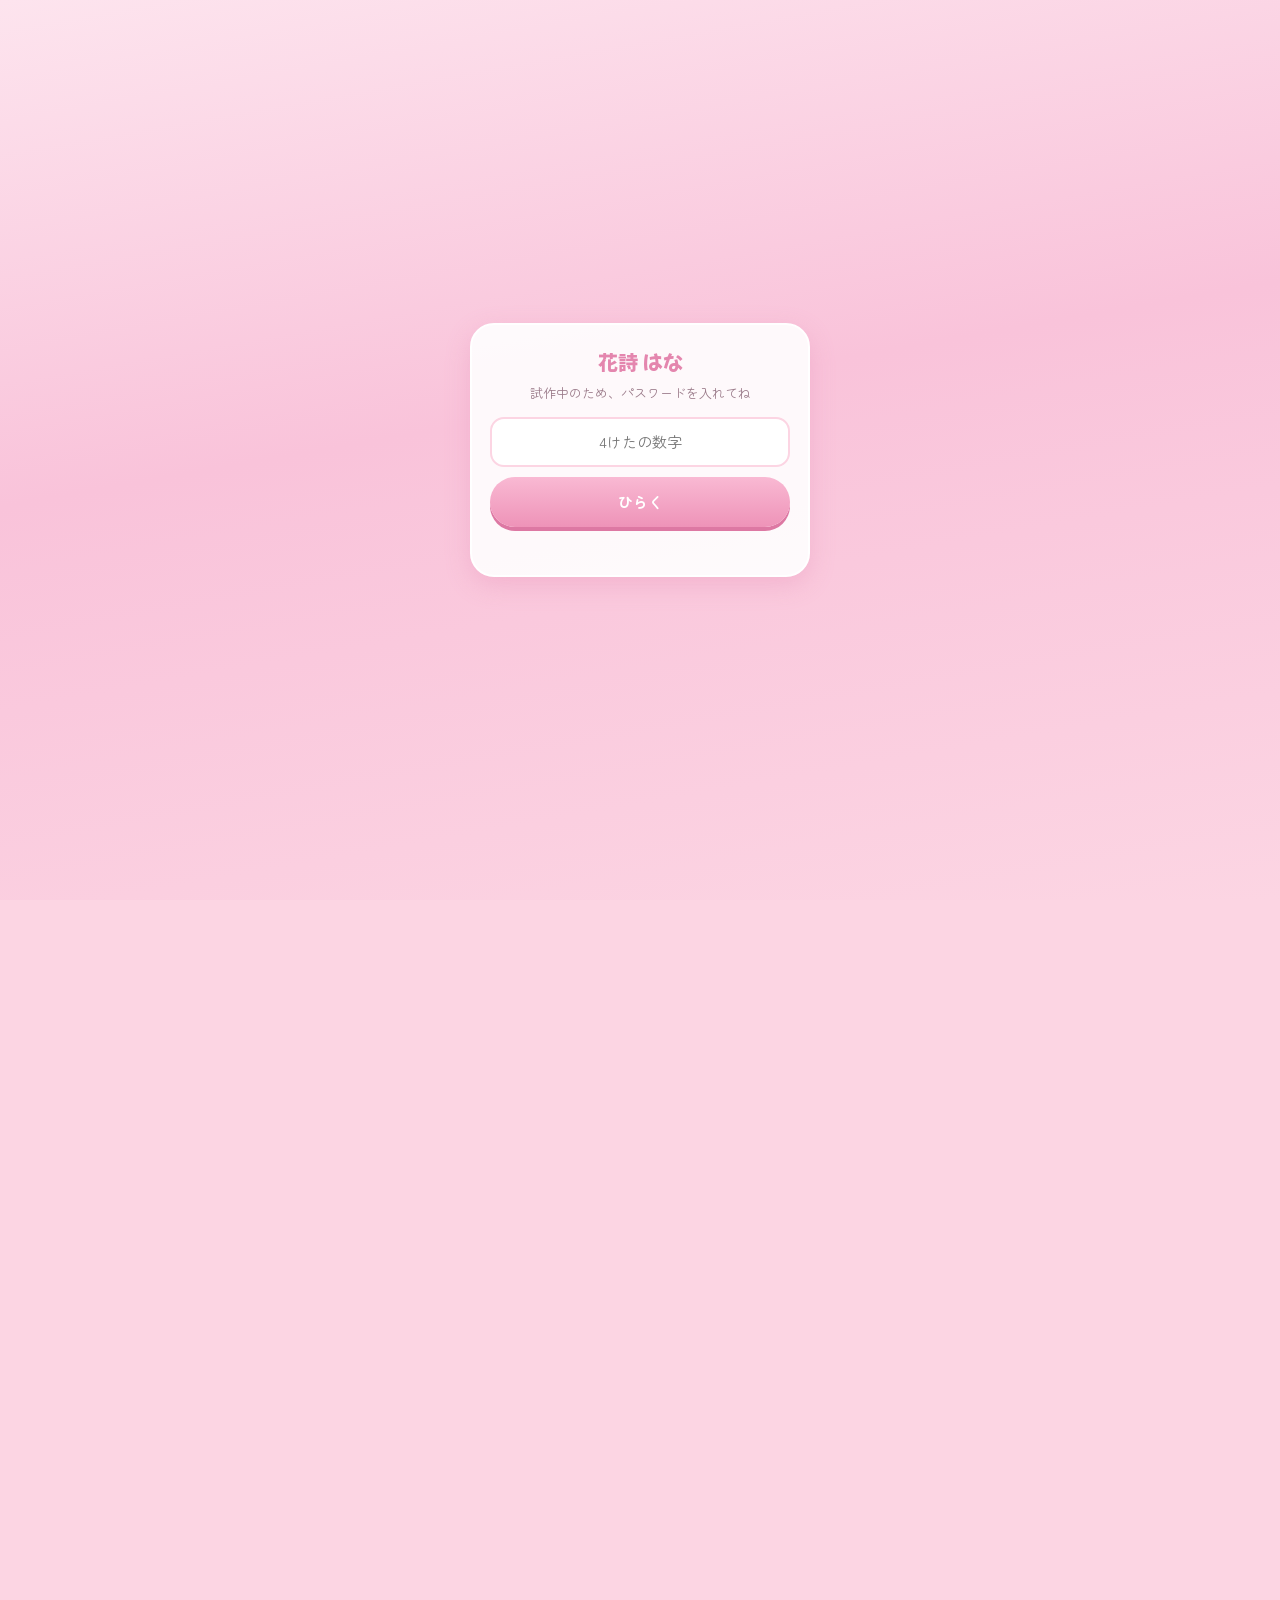
<file: index.html>
<!DOCTYPE html>
<html lang="ja">
<head>
<meta name="robots" content="noindex,nofollow">
<style>html.locked body>:not(#gate){visibility:hidden}</style>
<script>/* 自動更新チェック: version.json と違えば読み込み直す */
window.HANA_V="202611282055";
(function(){try{fetch("version.json?t="+Date.now(),{cache:"no-store"}).then(function(r){return r.json()}).then(function(j){
if(j&&j.v&&j.v!==window.HANA_V){var k="hana_vr";if(sessionStorage.getItem(k)===j.v)return;sessionStorage.setItem(k,j.v);
var u=new URL(location.href);u.searchParams.set("r",j.v);var go=function(){location.replace(u.toString())};try{fetch(location.pathname,{cache:"reload"}).then(go,go)}catch(e){go()}}}).catch(function(){})}catch(e){}})();
</script>
<script>try{if(!sessionStorage.getItem("hana_gate_ok"))document.documentElement.className="locked"}catch(e){}</script>
<meta charset="utf-8">
<meta name="viewport" content="width=device-width,initial-scale=1,viewport-fit=cover">
<title>花詩 はな | 公式サイト</title>
<meta name="description" content="花詩はな(Mirrativ配信者・VTuber)の公式サイト。毎日17:30と22:00に雑談配信しています。">
<meta name="theme-color" content="#f6a8c8">
<link rel="preconnect" href="https://fonts.googleapis.com">
<link rel="preconnect" href="https://fonts.gstatic.com" crossorigin>
<link href="https://fonts.googleapis.com/css2?family=Hachi+Maru+Pop&family=Mochiy+Pop+One&family=Zen+Maru+Gothic:wght@400;500;700&display=swap" rel="stylesheet">
<link rel="icon" href="favicon.png" type="image/png">
<link rel="apple-touch-icon" href="img/apple-touch-icon.png">
<link rel="manifest" href="manifest.webmanifest">
<meta name="apple-mobile-web-app-capable" content="yes">
<meta name="apple-mobile-web-app-status-bar-style" content="black-translucent">
<meta name="apple-mobile-web-app-title" content="花詩はな">
<meta property="og:type" content="website">
<meta property="og:title" content="花詩 はな | 公式サイト">
<meta property="og:description" content="毎日17:30と22:00に雑談配信。おみくじ・スタンプカードもあるよ🌸">
<meta property="og:image" content="img/icon-512.png">
<meta name="twitter:card" content="summary">
<link rel="stylesheet" href="style.css?v=202611282055">
</head>
<body>
<div class="petals" id="petals" aria-hidden="true"></div>


<header class="top">
  <h1 class="logo-wrap"><img src="img/logo.png" alt="花詩 はな" class="logo"></h1>
</header>

<main>
<!-- ================= TOP ================= -->
<section class="page active" id="page-top" aria-label="トップ">
  <div class="hero card">
    <div class="hero-img"><img src="img/hero-bg.webp" alt="花詩はなのイラスト(桜の和装)"><img class="hero-logo" src="img/logo.png" alt="花詩 はな"><p class="serif" id="home-serif">いらっしゃいませ、<br>飼い主さん</p></div>
    <div class="hero-body">
      <p class="fm" aria-hidden="true"><img src="img/ico-sakura.png" alt=""><img src="img/ribbon.png" alt=""><img src="img/ico-sakura.png" alt=""></p>
      <p class="catch" id="home-catch">ゆるっと毎日おしゃべり配信</p>
      <p class="sub" id="home-sub">雑談・歌・ゲームをのんびりお届け。<br>専属飼い主さん、いつでも遊びにきてね。</p>
      <a class="btn big" id="btn-live" href="https://www.mirrativ.com/user/155617998" target="_blank" rel="noopener"><img class="ei" src="img/ico-sakura.png" alt=""> Mirrativで配信を見る</a>
      <a class="btn ghost" href="https://x.com/hana_game0705" target="_blank" rel="noopener">𝕏 はなのXをみる</a>
      <a class="btn ghost" href="https://gi-pt.com/main/wishlist/fan-view/3a1c81b3-83ed-ddc0-2f38-d302c37a3aaa" target="_blank" rel="noopener">☕ ほしいものリスト</a>
    </div>
  </div>

  <div class="card">
    <h2 class="h"><span class="rb"></span>今週の配信予定</h2>
    <p class="note" id="week-range"></p>
    <ul class="week" id="week"></ul>
    <p class="note small">※急なお休み・変更はXでお知らせします</p>
  </div>

  <div class="card">
    <h2 class="h"><span><img class="ei" src="img/ico-sakura.png" alt=""></span>お知らせ</h2>
    <ul class="news" id="news"></ul>
  </div>
</section>

<!-- ================= PROFILE ================= -->
<section class="page" id="page-profile" aria-label="プロフィール">
  <div class="card">
    <h2 class="h"><span class="rb"></span>プロフィール</h2>
    <div class="outfit-stage"><img class="stage-logo" src="img/logo.png" alt="花詩 はな"><img id="outfit-img" class="swap" alt="花詩はなの立ち絵" decoding="async"></div>
    <div class="outfit-tabs" id="outfit-tabs" role="tablist" aria-label="衣装きりかえ"></div>
    <dl class="prof" id="prof"></dl>
  </div>

  <div class="card chibi-card">
    <img src="img/chibi.png" alt="ちびはな" class="chibi">
    <div>
      <h2 class="h"><span><img class="ei" src="img/ico-sakura.png" alt=""></span>ひとこと</h2>
      <p id="hitokoto"></p>
    </div>
  </div>

  <div class="card" id="gallery-card">
    <h2 class="h"><span><img class="ei" src="img/ico-game.png" alt=""></span>配信のひとこま</h2>
    <div class="strip" id="gallery"></div>
  </div>

  <div class="card">
    <h2 class="h"><span><img class="ei" src="img/ico-heart.png" alt=""></span>リンク</h2>
    <ul class="links" id="links"></ul>
  </div>
</section>

<!-- ================= PLAY ================= -->
<section class="page" id="page-play" aria-label="あそぶ・ご連絡">
  <div class="seg" role="tablist" aria-label="あそぶメニュー">
    <button class="seg-btn on" data-seg="omikuji" role="tab"><img class="ei" src="img/ico-heart.png" alt=""> おみくじ</button>
    <button class="seg-btn" data-seg="stamp" role="tab"><img class="ei" src="img/ico-sakura.png" alt=""> スタンプ</button>
    <button class="seg-btn" data-seg="msg" role="tab"><img class="ei" src="img/ico-bubble.png" alt=""> メッセージ</button>
    <button class="seg-btn" data-seg="contact" role="tab"><img class="ei" src="img/ico-mail.png" alt=""> 連絡</button>
  </div>

  <!-- おみくじ -->
  <div class="card seg-body on" id="seg-omikuji">
    <h2 class="h"><span class="rb"></span>はなのおみくじ</h2>
    <p class="note">1日1回ひけます。ひくとスタンプカードにスタンプが押されるよ<img class="ei" src="img/ico-sakura.png" alt=""></p>
    <div class="omikuji">
      <button class="box" id="omikuji-btn" aria-label="おみくじをひく">
        <span class="box-ribbon"><b class="rb"></b></span>
        <span class="box-txt">タップしてひく</span>
      </button>
      <div class="result" id="omikuji-result" hidden>
        <p class="rank" id="o-rank"></p>
        <p class="msg" id="o-msg"></p>
        <p class="item" id="o-item"></p>
        <a class="btn ghost" id="o-share" href="#" target="_blank" rel="noopener">𝕏 結果をポストする</a>
      </div>
    </div>
  </div>

  <!-- スタンプ -->
  <div class="card seg-body" id="seg-stamp">
    <h2 class="h"><span><img class="ei" src="img/ico-sakura.png" alt=""></span>スタンプカード</h2>
    <p class="note">おみくじをひいた日にスタンプが1つ。10個たまるとごほうびメッセージ！</p>
    <div class="stamp-card" id="stamp-card"></div>
    <p class="stamp-count" id="stamp-count"></p>
    <div class="reward" id="stamp-reward" hidden>
      🎉 <span id="reward-text">コンプリートおめでとう！<br>この画面をスクショして、配信中にはなに見せてね</span><img class="ei" src="img/ico-heart.png" alt="">
    
      <a class="btn ghost" id="stamp-share" href="#" target="_blank" rel="noopener">𝕏 コンプリートをポストする</a>
    </div>
  </div>

  <!-- 匿名メッセージ -->
  <div class="card seg-body" id="seg-msg">
    <h2 class="h"><span><img class="ei" src="img/ico-bubble.png" alt=""></span>匿名メッセージ</h2>
    <p class="note">お名前なしで、はなにメッセージを送れます。配信で読ませていただくことがあります。</p>
    <form class="form" id="form-msg">
      <label>メッセージ <small id="msg-len">0/300</small>
        <textarea name="body" rows="5" maxlength="300" required placeholder="感想・質問・応援など、なんでもどうぞ🌸"></textarea>
      </label>
      <label class="check"><input type="checkbox" name="read_ok" checked> 配信やXで紹介されてもOK(名前は出ません)</label>
      <input type="text" name="website" class="hp" tabindex="-1" autocomplete="off" aria-hidden="true">
      <button class="btn big" type="submit"><img class="ei" src="img/ico-bubble.png" alt=""> そうしんする</button>
      <p class="form-status" id="msg-status" role="status"></p>
    </form>
  </div>

  <!-- お問い合わせ -->
  <div class="card seg-body" id="seg-contact">
    <h2 class="h"><span><img class="ei" src="img/ico-mail.png" alt=""></span>お問い合わせ</h2>
    <p class="note">お仕事・コラボなどのご連絡はこちらから。返信が必要な場合は連絡先をご記入ください。</p>
    <form class="form" id="form-contact">
      <label>お名前
        <input type="text" name="name" required maxlength="50" placeholder="お名前 / ニックネーム">
      </label>
      <label>返信先 <small>(XのID・メールなど)</small>
        <input type="text" name="reply_to" required maxlength="100" placeholder="@xxxx / xxx@example.com">
      </label>
      <label>ご用件
        <select name="kind">
          <option>コラボ・企画のご相談</option>
          <option>お仕事のご依頼</option>
          <option>その他</option>
        </select>
      </label>
      <label>内容 <small id="ct-len">0/1000</small>
        <textarea name="body" rows="6" maxlength="1000" required></textarea>
      </label>
      <input type="text" name="website" class="hp" tabindex="-1" autocomplete="off" aria-hidden="true">
      <button class="btn big" type="submit"><img class="ei" src="img/ico-mail.png" alt=""> そうしんする</button>
      <p class="form-status" id="ct-status" role="status"></p>
    </form>
  </div>
</section>
</main>

<footer class="foot">
  <p>© 2026 花詩 はな</p>
  <details class="credit">
    <summary>クレジット</summary>
    <dl>
      <dt>素材</dt><dd><a href="https://tsukatte.com/" target="_blank" rel="noopener">ツカッテ</a>（リボン・花びら・ハート・月・スタンプの花と桜の木）<br><a href="https://illustimage.com/" target="_blank" rel="noopener">イラストイメージ</a>（桜・ふきだし）<br><a href="https://free-icons.net/" target="_blank" rel="noopener">フリーアイコンズ</a>（ホーム・封筒・ゲーム機）</dd>
      <dt>文字</dt><dd><a href="https://fonts.google.com/" target="_blank" rel="noopener">Google Fonts</a></dd>
      <dt>運営</dt><dd>花詩 はな</dd>
      <dt>制作</dt><dd>イロハミント（湊音ヒロ）</dd>
    </dl>
  </details>
  <button type="button" id="refresh-btn" class="refresh-btn">最新版に更新</button>
</footer>


<nav class="tabbar" aria-label="メインメニュー">
  <button class="tab on" data-page="top"><i><b class="ti" style="background-image:url(img/ico-home.png)"></b></i><span>ホーム</span></button>
  <button class="tab" data-page="profile"><i><b class="rb"></b></i><span>プロフィール</span></button>
  <button class="tab" data-page="play"><i><b class="ti" style="background-image:url(img/ico-sakura.png)"></b></i><span>あそぶ</span></button>
</nav>

<script src="config.js?v=202611282055"></script>
<script src="gate.js?v=202611282055"></script>
<script src="intro.js?v=202611282055"></script>
<script src="api.js?v=202611282055"></script>
<script src="app.js?v=202611282055"></script>
</body>
</html>
</file>
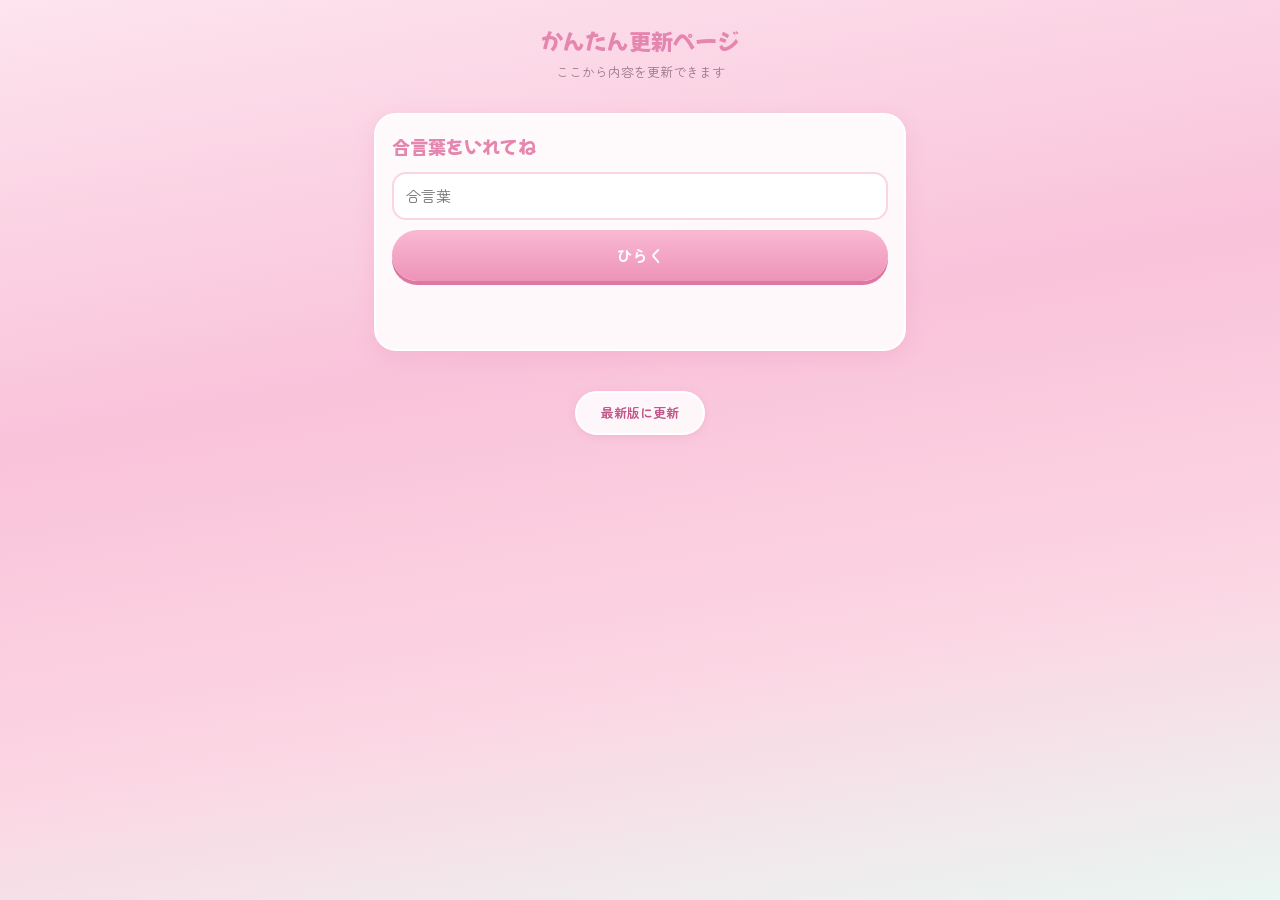
<file: admin/index.html>
<!DOCTYPE html>
<html lang="ja">
<head>
<meta charset="utf-8">
<meta name="viewport" content="width=device-width,initial-scale=1,viewport-fit=cover">
<script>/* 自動更新チェック */
window.HANA_V="202611282055";
(function(){try{fetch("../version.json?t="+Date.now(),{cache:"no-store"}).then(function(r){return r.json()}).then(function(j){
if(j&&j.v&&j.v!==window.HANA_V){var k="hana_vr";if(sessionStorage.getItem(k)===j.v)return;sessionStorage.setItem(k,j.v);
var u=new URL(location.href);u.searchParams.set("r",j.v);var go=function(){location.replace(u.toString())};try{fetch(location.pathname,{cache:"reload"}).then(go,go)}catch(e){go()}}}).catch(function(){})}catch(e){}})();
</script>
<meta name="robots" content="noindex,nofollow">
<title>はな更新ページ</title>
<meta name="theme-color" content="#f6a8c8">
<meta name="apple-mobile-web-app-capable" content="yes">
<meta name="apple-mobile-web-app-title" content="はな管理">
<link rel="icon" href="../favicon.png" type="image/png">
<link rel="apple-touch-icon" href="../img/admin-apple-touch-icon.png">
<link href="https://fonts.googleapis.com/css2?family=Mochiy+Pop+One&family=Zen+Maru+Gothic:wght@400;500;700&display=swap" rel="stylesheet">
<link rel="stylesheet" href="admin.css?v=202611282055">
</head>
<body>
<header class="bar">
  <h1>かんたん更新ページ</h1>
  <p>ここから内容を更新できます</p>
</header>

<main id="app">
  <!-- ログイン -->
  <section id="login" class="card">
    <h2>合言葉をいれてね</h2>
    <form id="login-form">
      <input type="password" id="pass" autocomplete="current-password" placeholder="合言葉" required>
      <button class="btn big" type="submit">ひらく</button>
      <p class="status" id="login-status" role="status"></p>
    </form>
    <p class="note demo" id="demo-note" hidden>(試作モード)合言葉は「<b id="demo-pass"></b>」です。保存は、この端末のブラウザ内だけです。</p>
  </section>

  <!-- メニュー(大きなタイル) -->
  <section id="menu" hidden>
    <div class="tiles">
      <button class="tile" data-panel="schedule"><i>🕒</i><b>配信予定</b><small>今週の時間・お休み</small></button>
      <button class="tile" data-panel="news"><i>🌸</i><b>お知らせ</b><small>ホームに出る文章</small></button>
      <button class="tile" data-panel="home"><i>🏠</i><b>ホームの言葉</b><small>見出し・説明</small></button>
      <button class="tile" data-panel="profile"><i>🩷</i><b>プロフィール</b><small>文章・タグ</small></button>
      <button class="tile" data-panel="outfits"><i>👗</i><b>立ち絵・衣装</b><small>写真の追加・削除</small></button>
      <button class="tile" data-panel="gallery"><i>🎮</i><b>ひとこま写真</b><small>配信の画面など</small></button>
      <button class="tile" data-panel="omikuji"><i>🎴</i><b>おみくじ</b><small>結果の文章</small></button>
      <button class="tile" data-panel="reward"><i>🎁</i><b>スタンプのごほうび</b><small>コンプリート時の言葉</small></button>
      <button class="tile" data-panel="inbox"><i>💬</i><b>メッセージ</b><small>届いた内容を見る</small></button>
    </div>
    <p class="foot"><button class="link" id="logout">ログアウト</button></p>
  </section>

  <!-- 各パネル -->
  <section id="panel" hidden>
    <button class="back" id="back">← もどる</button>
    <div id="panel-body"></div>
  </section>
</main>

<div class="toast" id="toast" role="status" aria-live="polite"></div>
<div class="foot-refresh"><button type="button" id="refresh-btn" class="refresh-btn">最新版に更新</button></div>
<script src="../config.js?v=202611282055"></script>
<script src="../api.js?v=202611282055"></script>
<script>(function(){var b=document.getElementById("refresh-btn");if(!b)return;b.addEventListener("click",function(){b.textContent="更新中…";b.disabled=true;var go=function(){var u=new URL(location.href);u.searchParams.set("r",Date.now());var f=function(){location.replace(u.toString())};try{fetch(location.pathname,{cache:"reload"}).then(f,f)}catch(e){f()}};try{if(window.caches&&caches.keys){caches.keys().then(function(k){return Promise.all(k.map(function(n){return caches.delete(n)}))}).then(go,go);return}}catch(e){}go()})})();</script>
<script src="admin.js?v=202611282055"></script>
</body>
</html>
</file>
<file: style.css>
:root{
  --pink:#f6a8c8;      /* 1番目の色 */
  --sakura:#fcd5e3;    /* 2番目の色 */
  --pink-deep:#e486ae;
  --mint:#b9e6da;      /* ロゴのミント(アクセント) */
  --mint-deep:#7cc8b3;
  --ink:#6b4a5a;
  --ink-soft:#9a7a89;
  --card:rgba(255,255,255,.5);
  --radius:22px;
  --shadow:0 6px 20px rgba(228,134,174,.22);
  --tabbar-h:68px;
}
*{box-sizing:border-box;-webkit-tap-highlight-color:transparent}
html{scroll-behavior:smooth}
body{
  margin:0;color:var(--ink);
  font-family:'Zen Maru Gothic','Hiragino Maru Gothic ProN','Yu Gothic',sans-serif;
  line-height:1.75;font-size:15px;
  background:transparent;
  min-height:100vh;
  padding-bottom:calc(var(--tabbar-h) + 24px + env(safe-area-inset-bottom));
}
img{max-width:100%;display:block}
a{color:inherit}
button{font:inherit;color:inherit;cursor:pointer}

/* ---- 桜の花びら ---- */
@media (prefers-reduced-motion:reduce){.petal{display:none}}

/* ---- ヘッダー ---- */
.top{position:relative;z-index:1;text-align:center;padding:18px 16px 4px}
.logo-wrap{margin:0}
.logo{width:min(78vw,340px);margin:0 auto;filter:drop-shadow(0 4px 8px rgba(228,134,174,.3))}

main{position:relative;z-index:1;max-width:560px;margin:0 auto;padding:10px 14px}
.page{display:none;animation:pop .35s ease}
.page.active{display:block}
@keyframes pop{from{opacity:0;transform:translateY(10px)}to{opacity:1;transform:none}}

/* ---- カード ---- */
.card{background:var(--card);backdrop-filter:blur(1.5px);-webkit-backdrop-filter:blur(1.5px);
  border:2px solid #fff;border-radius:var(--radius);box-shadow:var(--shadow);
  padding:18px 16px;margin:14px 0}
.h{font-family:'Mochiy Pop One','Zen Maru Gothic',sans-serif;font-weight:400;
  font-size:18px;margin:0 0 10px;display:flex;align-items:center;gap:8px;color:var(--pink-deep)}
.h span{font-size:20px}
.note{margin:0 0 10px;color:var(--ink-soft);font-size:13px}
.note.small{font-size:12px;margin:10px 0 0}

/* ---- ボタン ---- */
.btn{display:block;text-align:center;text-decoration:none;border:0;border-radius:999px;
  padding:12px 18px;font-weight:700;background:rgba(255,255,255,.7);color:var(--pink-deep);
  box-shadow:0 3px 0 var(--sakura);margin:10px 0 0;transition:transform .1s}
.btn:active{transform:translateY(2px);box-shadow:none}
.btn.big{background:linear-gradient(180deg,#f9b9d3,#ee93b8);color:#fff;font-size:16px;
  padding:14px 18px;box-shadow:0 4px 0 #dd78a3;text-shadow:0 1px 0 rgba(0,0,0,.08)}
.btn.big:active{box-shadow:0 1px 0 #dd78a3;transform:translateY(3px)}
.btn.ghost{background:rgba(255,255,255,.7);border:2px solid var(--mint);color:#5aa896;box-shadow:none}

/* ---- ヒーロー ---- */
.hero{padding:0;overflow:hidden}
.hero-img{position:relative}
.hero-img>img:first-child{width:100%;aspect-ratio:3/3.3;object-fit:cover;object-position:50% 4%}
.hero-body{padding:16px 16px 18px;text-align:center}
.catch{font-family:'Mochiy Pop One',sans-serif;font-size:19px;margin:0 0 4px;color:var(--pink-deep)}
.sub{margin:0 0 6px;color:var(--ink-soft);font-size:14px}

/* ---- 配信予定 ---- */
.week{list-style:none;margin:0;padding:0;display:grid;gap:8px}
.week li{display:flex;gap:10px;align-items:flex-start;padding:10px 12px;border-radius:16px;
  background:rgba(255,255,255,.55);border:2px solid var(--sakura)}
.week li.today{border-color:var(--pink);background:linear-gradient(90deg,#fff 0,#fff0f6 100%)}
.week .d{flex:0 0 46px;text-align:center;font-weight:700;line-height:1.2}
.week .d b{display:block;font-size:17px;color:var(--pink-deep)}
.week .d small{color:var(--ink-soft);font-size:11px}
.week li.today .d::after{content:"きょう";display:block;font-size:10px;color:#fff;background:var(--pink-deep);border-radius:999px;margin-top:3px}
.week .slots{flex:1;display:grid;gap:4px}
.week .slot{display:flex;gap:8px;align-items:baseline;flex-wrap:wrap}
.week .t{font-weight:700;color:var(--ink);background:var(--mint);border-radius:999px;padding:0 9px;font-size:13px}
.week .n{font-size:13px}
.week .off{color:var(--ink-soft);font-size:13px;display:flex;align-items:center;gap:6px}
.week .off .moon{width:22px;height:23px;vertical-align:middle}

/* ---- お知らせ ---- */
.news{list-style:none;margin:0;padding:0}
.news li{padding:8px 0;border-bottom:2px dotted var(--sakura);font-size:14px}
.news li:last-child{border-bottom:0}
.news time{display:block;color:var(--pink-deep);font-size:12px;font-weight:700}

/* ---- プロフィール ---- */
.outfit-stage{background:radial-gradient(ellipse at 50% 60%,#fff 0,var(--sakura) 80%);
  border-radius:18px;padding:12px 0 0;text-align:center;height:min(112vw,520px);overflow:hidden;position:relative;touch-action:pan-y}
.outfit-stage img{height:100%;width:auto;margin:0 auto;object-fit:contain;transition:opacity .25s}
.outfit-stage img.swap{opacity:0}
.outfit-tabs{display:flex;gap:8px;justify-content:center;flex-wrap:wrap;margin:12px 0 4px}
.chip{border:2px solid var(--sakura);background:rgba(255,255,255,.6);border-radius:999px;padding:6px 14px;font-size:13px;font-weight:700}
.chip.on{background:var(--pink);border-color:var(--pink);color:#fff}
.prof{margin:12px 0 0}
.prof>div{display:flex;gap:10px;padding:8px 0;border-bottom:2px dotted var(--sakura)}
.prof>div:last-child{border-bottom:0}
.prof dt{flex:0 0 92px;color:var(--pink-deep);font-weight:700;font-size:13px}
.prof dd{margin:0;flex:1}
.prof small{color:var(--ink-soft)}
.tags{display:flex;gap:6px;flex-wrap:wrap}
.tags span{background:var(--mint);border-radius:999px;padding:0 10px;font-size:13px}
.chibi-card{display:flex;gap:12px;align-items:center}
.chibi-card .h{margin-bottom:4px}
.chibi-card p{margin:0;font-size:14px}
.chibi{width:112px;flex:0 0 112px;filter:drop-shadow(0 3px 6px rgba(228,134,174,.35))}
.strip{display:flex;gap:8px;overflow-x:auto;scroll-snap-type:x mandatory;padding-bottom:6px}
.strip img{flex:0 0 78%;border-radius:14px;scroll-snap-align:start;border:2px solid #fff}
.links{list-style:none;margin:0;padding:0;display:grid;gap:8px}
.links a{display:flex;justify-content:space-between;align-items:center;gap:8px;text-decoration:none;
  background:rgba(255,255,255,.55);border:2px solid var(--sakura);border-radius:16px;padding:12px 14px}
.links small{color:var(--ink-soft)}

/* ---- あそぶ ---- */
.seg{display:grid;grid-template-columns:repeat(4,1fr);gap:6px;margin:14px 0 0}
.seg-btn{border:2px solid #fff;background:rgba(255,255,255,.6);border-radius:14px;padding:8px 2px;
  font-size:11.5px;font-weight:700;line-height:1.3}
.seg-btn.on{background:var(--pink);color:#fff;border-color:var(--pink)}
.seg-body{display:none}.seg-body.on{display:block;animation:pop .3s}

.omikuji{text-align:center}
.box{width:190px;height:190px;border-radius:50%;border:6px solid #fff;margin:6px auto 0;display:grid;place-items:center;
  background:radial-gradient(circle at 35% 30%,#fff 0,var(--sakura) 40%,var(--pink) 100%);
  box-shadow:var(--shadow);animation:float 3s ease-in-out infinite}
.box:disabled{animation:none;filter:saturate(.7);cursor:default}
.box-ribbon{line-height:1;display:block}
.box-txt{font-weight:700;color:#fff;text-shadow:0 1px 3px rgba(228,134,174,.8);display:block;margin-top:-18px}
.box.shake{animation:shake .6s}
@keyframes float{50%{transform:translateY(-8px)}}
@keyframes shake{20%{transform:rotate(-10deg)}40%{transform:rotate(10deg)}60%{transform:rotate(-6deg)}80%{transform:rotate(6deg)}}
.result{margin-top:16px;background:rgba(255,255,255,.6);border:2px solid var(--pink);border-radius:18px;padding:16px;animation:pop .4s}
.rank{font-family:'Mochiy Pop One',sans-serif;font-size:34px;margin:0;color:var(--pink-deep)}
.result .msg{margin:6px 0}
.result .item{margin:0 0 4px;background:var(--mint);display:inline-block;border-radius:999px;padding:0 12px;font-size:13px}

.stamp-card{display:grid;grid-template-columns:repeat(5,minmax(0,1fr));gap:8px;padding:12px;border-radius:18px;
  background:rgba(255,255,255,.55);border:2px dashed var(--pink)}
.stamp{aspect-ratio:1;border-radius:50%;display:grid;place-items:center;font-size:22px;
  background:var(--sakura);color:#fff;font-weight:700;border:2px solid #fff;box-shadow:inset 0 0 0 2px var(--sakura)}
.stamp.on{background:radial-gradient(circle,#fff 0,#fcd5e3 60%,var(--pink) 100%);animation:stampin .5s}
/* スタンプ画像 */
.stamp img{width:82%;height:82%;object-fit:contain;display:block}
.stamp.goal{box-shadow:inset 0 0 0 2px var(--pink)}
.stamp.goal .gq{font-size:26px;color:var(--pink)}
.stamp.goal.on img{width:96%;height:96%}
@keyframes stampin{0%{transform:scale(2.2) rotate(-20deg);opacity:0}100%{transform:none;opacity:1}}
.stamp-count{text-align:center;font-weight:700;margin:10px 0 0;color:var(--pink-deep)}
.reward{margin-top:12px;text-align:center;background:var(--mint);border-radius:16px;padding:12px;font-weight:700}

/* ---- フォーム ---- */
.form{display:grid;gap:12px}
.form label{display:grid;gap:4px;font-weight:700;font-size:13px}
.form label small{font-weight:400;color:var(--ink-soft);margin-left:6px}
.form input[type=text],.form select,.form textarea{
  width:100%;border:2px solid var(--sakura);border-radius:14px;padding:10px 12px;background:rgba(255,255,255,.7);
  font:inherit;color:var(--ink);font-weight:400}
.form input:focus,.form select:focus,.form textarea:focus{outline:0;border-color:var(--pink)}
.form .check{display:flex;gap:8px;align-items:center;font-weight:400}
.form .hp{position:absolute;left:-9999px;width:1px;height:1px;opacity:0}
.form-status{margin:0;text-align:center;font-weight:700;min-height:1.5em}
.form-status.ok{color:#4aa38c}.form-status.ng{color:#c26a8a}

/* ---- フッター / タブバー ---- */
.foot{position:relative;z-index:1;text-align:center;color:var(--ink-soft);font-size:12px;padding:10px 0 4px}
.foot p{margin:0}
.tabbar{position:fixed;left:0;right:0;bottom:0;z-index:10;display:flex;justify-content:center;gap:4px;
  padding:8px 12px calc(8px + env(safe-area-inset-bottom));
  background:rgba(255,255,255,.7);backdrop-filter:blur(10px);-webkit-backdrop-filter:blur(10px);
  border-top:2px solid #fff;box-shadow:0 -4px 16px rgba(228,134,174,.2)}
.tab{flex:1;max-width:170px;border:0;background:transparent;border-radius:16px;padding:6px 0;
  display:grid;justify-items:center;gap:0;color:var(--ink-soft);font-size:11px;font-weight:700}
.tab i{font-style:normal;font-size:22px;line-height:1.2;filter:grayscale(.6);transition:transform .2s}
.tab.on{color:var(--pink-deep);background:var(--sakura)}
.tab.on i{filter:none;transform:translateY(-2px) scale(1.12)}
@media (min-width:700px){main{padding-top:20px}.seg-btn{font-size:13px}}

/* ピンクのリボン(絵文字🎀は赤いので使わない) */
.rb{display:inline-block;width:1.7em;height:1.25em;background:url(img/ribbon.png) center/contain no-repeat;vertical-align:-.3em}
.h .rb{width:34px;height:25px}
.tab i .rb{width:34px;height:25px}
.tab i .ti{display:inline-block;width:28px;height:27px;background:center/contain no-repeat;vertical-align:-.3em}
.box-ribbon .rb{width:96px;height:71px}

/* ---- 桜の花びら(1枚ずつ舞う) ---- */
.petals{position:fixed;inset:0;pointer-events:none;overflow:hidden;z-index:0}
.petal{position:absolute;top:-40px;left:0;will-change:transform;animation:petal-fall linear infinite}
.petal i{display:block;width:100%;height:100%;background-size:contain;background-repeat:no-repeat;background-position:center;
  filter:saturate(.55) brightness(1.05) drop-shadow(0 0 2px rgba(228,134,174,.5));will-change:transform;animation:petal-sway ease-in-out infinite alternate}
@keyframes petal-fall{from{transform:translate3d(var(--x0),-40px,0)}to{transform:translate3d(var(--x1),calc(100vh + 60px),0)}}
@keyframes petal-sway{
  0%{transform:translateX(calc(var(--sw)*-1)) rotate(var(--r0)) rotateY(0deg)}
  50%{transform:translateX(0) rotate(calc(var(--r0) + 70deg)) rotateY(160deg)}
  100%{transform:translateX(var(--sw)) rotate(calc(var(--r0) + 150deg)) rotateY(320deg)}}

.ei{display:inline-block;width:1.2em;height:1.2em;vertical-align:-.25em;object-fit:contain}
.h span .ei{width:1.4em;height:1.4em;vertical-align:-.35em}
.ei[src$="ico-bubble.png"]{width:1.85em}
.ei[src$="ico-game.png"]{width:2.3em}
.ei[src$="ico-mail.png"]{width:1.35em}
.h span .ei[src$="ico-bubble.png"]{width:2.1em;height:1.4em}
.h span .ei[src$="ico-game.png"]{width:2.6em;height:1.4em}
.h span .ei[src$="ico-mail.png"]{width:1.6em;height:1.4em}
.seg-btn{white-space:nowrap}
.seg-btn .ei{height:1.1em}
.seg-btn .ei[src$="ico-bubble.png"]{width:1.4em}
.seg-btn .ei[src$="ico-mail.png"]{width:1.2em}

/* 衣装きりかえ: 矢印・ドット */
.ob-arrow{position:absolute;top:50%;transform:translateY(-50%);width:40px;height:40px;border-radius:50%;
  border:2px solid #fff;background:rgba(255,255,255,.7);color:var(--pink-deep);font-size:26px;line-height:1;
  font-weight:700;display:flex;align-items:center;justify-content:center;padding:0 0 3px;box-shadow:var(--shadow);cursor:pointer;z-index:2}
.ob-arrow.prev{left:8px}.ob-arrow.next{right:8px}
.ob-arrow:active{transform:translateY(-50%) scale(.92)}
.ob-dots{position:absolute;left:0;right:0;bottom:10px;display:flex;gap:6px;justify-content:center;z-index:2}
.ob-dots i{width:8px;height:8px;border-radius:50%;background:rgba(255,255,255,.8);box-shadow:0 0 0 1px rgba(228,134,174,.5)}
.ob-dots i.on{background:var(--pink-deep);width:20px;border-radius:6px}

/* トップはロゴをイラスト右上に */
.hero-logo{position:absolute;top:2px;right:0;width:40%;height:auto;filter:drop-shadow(0 2px 6px rgba(107,40,70,.45))}
body.on-top .top{display:none}

/* タップ桜 */
.tap-petal{position:fixed;z-index:9999;pointer-events:none;margin:-6px 0 0 -6px;background-size:contain;background-repeat:no-repeat;background-position:center;
  filter:saturate(.7) drop-shadow(0 0 3px rgba(228,134,174,.6));animation:tap-burst .85s cubic-bezier(.2,.7,.3,1) forwards}
@keyframes tap-burst{
  0%{transform:translate(0,0) scale(.3) rotate(0);opacity:1}
  70%{opacity:1}
  100%{transform:translate(var(--dx),calc(var(--dy) + 26px)) scale(1) rotate(var(--rot));opacity:0}}

/* 配信のひとこま: 1枚ずつ横スライド */
.gal{position:relative}
.gal-track{display:flex;overflow-x:auto;scroll-snap-type:x mandatory;-webkit-overflow-scrolling:touch;scrollbar-width:none;border-radius:14px}
.gal-track::-webkit-scrollbar{display:none}
.gal-slide{flex:0 0 100%;scroll-snap-align:center;scroll-snap-stop:always}
.gal-slide img{width:100%;aspect-ratio:900/413;object-fit:cover;border-radius:14px;border:2px solid #fff}
.gal .ob-dots{bottom:8px}

/* 矢印・ドットは画像の下に置く(絵に被らない) */
.ob-ctl{display:flex;align-items:center;justify-content:center;gap:16px;margin:10px 0 2px}
.ob-ctl .ob-arrow{position:static;transform:none;width:36px;height:36px;font-size:24px;flex:0 0 auto}
.ob-ctl .ob-arrow:active{transform:scale(.92)}
.ob-ctl .ob-dots{position:static}

/* 拡大表示 */
.outfit-stage img{cursor:zoom-in}
.lightbox{position:fixed;inset:0;z-index:10000;display:flex;align-items:center;justify-content:center;
  background:rgba(120,50,85,.72);backdrop-filter:blur(4px);-webkit-backdrop-filter:blur(4px);opacity:0;transition:opacity .18s;padding:16px;touch-action:pinch-zoom}
.lightbox[hidden]{display:none}
.lightbox.on{opacity:1}
.lightbox img{max-width:100%;max-height:100%;object-fit:contain;border-radius:12px;filter:drop-shadow(0 8px 24px rgba(0,0,0,.35));transform:scale(.94);transition:transform .2s}
.lightbox.on img{transform:scale(1)}
.lb-x{position:absolute;top:max(14px,env(safe-area-inset-top));right:14px;width:42px;height:42px;border-radius:50%;border:2px solid #fff;
  background:rgba(255,255,255,.85);color:var(--pink-deep);font-size:26px;line-height:1;font-weight:700;padding:0 0 3px;cursor:pointer}
body.lb-open{overflow:hidden}

/* ロゴ: ふわふわ浮く+タップで桜吹雪 */
.hero-logo,.logo{cursor:pointer;-webkit-tap-highlight-color:transparent}
.hero-logo{animation:logo-float 3.6s ease-in-out infinite}
.logo{animation:logo-float2 3.6s ease-in-out infinite}
@keyframes logo-float{0%,100%{transform:translateY(0) rotate(-1deg)}50%{transform:translateY(-5px) rotate(1deg)}}
@keyframes logo-float2{0%,100%{transform:translateY(0) rotate(-.6deg)}50%{transform:translateY(-6px) rotate(.6deg)}}
.storm-petal{position:fixed;z-index:9998;pointer-events:none;background-size:contain;background-repeat:no-repeat;background-position:center;
  filter:saturate(.7) drop-shadow(0 0 3px rgba(228,134,174,.55));opacity:0;animation:storm-fly ease-in forwards}
@keyframes storm-fly{
  0%{transform:translate(var(--x0),var(--y0)) rotate(0);opacity:0}
  10%{opacity:1}
  80%{opacity:1}
  100%{transform:translate(calc(var(--x0) + var(--dx)),calc(var(--y0) + var(--dy))) rotate(var(--rot));opacity:0}}
@media (prefers-reduced-motion:reduce){.hero-logo,.logo{animation:none}.storm-petal{display:none}}

/* 「タップで拡大」ヒント */
.gal-slide{position:relative}
.outfit-stage::after{content:"タップで拡大";position:absolute;right:10px;bottom:10px;pointer-events:none;
  font-size:11px;font-weight:700;letter-spacing:.04em;color:var(--pink-deep);background:rgba(255,255,255,.78);
  border:1.5px solid #fff;border-radius:999px;padding:3px 10px;box-shadow:0 2px 8px rgba(228,134,174,.3)}

/* ===== 立ち絵をきれいに見せる ===== */
.outfit-stage{--g1:#fff;--g2:#ffd3e6;--g3:#f6a9cb;position:relative;
  background:
    radial-gradient(circle at 18% 16%,rgba(255,255,255,.85) 0 7px,transparent 8px),
    radial-gradient(circle at 82% 22%,rgba(255,255,255,.7) 0 11px,transparent 12px),
    radial-gradient(circle at 70% 10%,rgba(255,255,255,.8) 0 5px,transparent 6px),
    radial-gradient(circle at 10% 48%,rgba(255,255,255,.6) 0 9px,transparent 10px),
    radial-gradient(circle at 92% 58%,rgba(255,255,255,.65) 0 6px,transparent 7px),
    radial-gradient(ellipse 70% 55% at 50% 48%,var(--g1) 0,transparent 70%),
    linear-gradient(180deg,var(--g2) 0,var(--g3) 100%)}
.outfit-stage[data-o="1"]{--g1:#fff;--g2:#ffe3ef;--g3:#ffc2d9}
.outfit-stage[data-o="2"]{--g1:#fff;--g2:#eadcf7;--g3:#c9b0e6}
.outfit-stage::before{content:"";position:absolute;left:50%;bottom:6px;width:58%;height:22px;transform:translateX(-50%);
  background:radial-gradient(ellipse at center,rgba(120,50,85,.32) 0,rgba(120,50,85,.12) 55%,transparent 72%);
  border-radius:50%;animation:stage-shadow 4.2s ease-in-out infinite;pointer-events:none}
.outfit-stage img{filter:drop-shadow(0 0 1.5px rgba(255,255,255,.95)) drop-shadow(0 6px 10px rgba(150,60,100,.22));
  animation:stage-float 4.2s ease-in-out infinite;transition:opacity .25s}
@keyframes stage-float{0%,100%{transform:translateY(0)}50%{transform:translateY(-7px)}}
@keyframes stage-shadow{0%,100%{transform:translateX(-50%) scale(1);opacity:1}50%{transform:translateX(-50%) scale(.86);opacity:.7}}

/* ===== ホームの立ち絵: ゆっくりズーム + きらめき ===== */
.hero-img{overflow:hidden}
.hero-img>img:first-child{transform-origin:50% 12%;animation:hero-zoom 14s ease-in-out infinite alternate}
@keyframes hero-zoom{from{transform:scale(1)}to{transform:scale(1.06)}}
.hero-img::after{content:"";position:absolute;inset:0;pointer-events:none;
  background:
    radial-gradient(circle at 22% 30%,rgba(255,255,255,.95) 0 2px,transparent 3px),
    radial-gradient(circle at 68% 18%,rgba(255,255,255,.9) 0 2.5px,transparent 3.5px),
    radial-gradient(circle at 84% 52%,rgba(255,255,255,.9) 0 2px,transparent 3px),
    radial-gradient(circle at 36% 66%,rgba(255,255,255,.85) 0 2.5px,transparent 3.5px),
    radial-gradient(circle at 56% 40%,rgba(255,255,255,.8) 0 2px,transparent 3px),
    radial-gradient(circle at 12% 78%,rgba(255,255,255,.85) 0 2px,transparent 3px);
  animation:twinkle 3.2s ease-in-out infinite}
.hero-img::before{content:"";position:absolute;inset:0;z-index:1;pointer-events:none;
  background:linear-gradient(115deg,transparent 35%,rgba(255,255,255,.32) 50%,transparent 65%);
  transform:translateX(-120%);animation:hero-shine 7s ease-in-out infinite 1.5s}
@keyframes twinkle{0%,100%{opacity:.25}50%{opacity:1}}
@keyframes hero-shine{0%{transform:translateX(-120%)}30%,100%{transform:translateX(120%)}}
.hero-logo{z-index:2}
@media (prefers-reduced-motion:reduce){.outfit-stage img,.outfit-stage::before,.hero-img>img:first-child,.hero-img::after,.hero-img::before{animation:none}}

/* 見出し: ぷっくりした文字(はなさんのヘッダー文字の雰囲気) */
.h,.catch{color:#e0609a;-webkit-text-stroke:3px #fff;paint-order:stroke fill;
  text-shadow:0 3px 0 rgba(224,96,154,.28),0 5px 8px rgba(228,134,174,.3);letter-spacing:.03em}
.h{font-size:20px}
.catch{font-size:20px}
.h span{-webkit-text-stroke:0;text-shadow:none}

/* 推しマ(桜・リボン・桜) */
.fm{display:flex;justify-content:center;align-items:center;gap:6px;margin:0 0 4px}
.fm img{display:block;height:26px;width:auto}
.fm img:nth-child(2){height:30px}
.fm img:nth-child(3){transform:scaleX(-1) rotate(8deg)}
.fm img:nth-child(1){transform:rotate(-8deg)}

/* プロフィール: ロゴを立ち絵の右上に小さく */
.outfit-stage img.stage-logo{position:absolute;top:6px;right:2px;width:38%;height:auto;margin:0;z-index:2;cursor:pointer;
  filter:drop-shadow(0 2px 5px rgba(107,40,70,.35));animation:logo-float 3.6s ease-in-out infinite}

/* 下のメニューを見やすく */
.tabbar{background:rgba(255,255,255,.94);padding:10px 12px calc(14px + env(safe-area-inset-bottom));gap:8px}
.tab{color:var(--ink);font-size:12px;padding:7px 0 6px;border:2px solid transparent}
.tab i .ti,.tab i .rb{opacity:1}
.tab:not(.on) i .ti,.tab:not(.on) i .rb{filter:none;opacity:.9}
.tab.on{color:#fff;background:linear-gradient(180deg,#f7a9cb,#ee8fb7);border-color:#fff;box-shadow:0 3px 0 #dd78a3}
.tab.on i .ti,.tab.on i .rb{filter:brightness(0) invert(1) drop-shadow(0 0 1px rgba(255,255,255,.6))}
:root{--tabbar-h:76px}

/* スクロール中に下のメニューがぶれないよう、独立した層にして固定 */
.tabbar{-webkit-backdrop-filter:none;backdrop-filter:none;
  -webkit-transform:translate3d(0,0,0);transform:translate3d(0,0,0);will-change:transform;
  -webkit-backface-visibility:hidden;backface-visibility:hidden;contain:layout paint}

/* スワイプで画面が横にずれたりバウンドしたりしないように */
.outfit-stage{touch-action:pan-y;overscroll-behavior:contain}
.gal-track{touch-action:pan-x pan-y;overscroll-behavior-x:contain;overscroll-behavior-y:auto}
.outfit-stage img,.gal-slide img,.lightbox img,.hero-img img{-webkit-user-select:none;user-select:none;-webkit-touch-callout:none;-webkit-user-drag:none}
.outfit-stage,.gal-track,.tabbar{-webkit-tap-highlight-color:transparent}

/* 演出の花びらは、画面と同じ大きさの枠の中だけで動かす(横ずれ防止) */
#fx{position:fixed;inset:0;overflow:hidden;pointer-events:none;z-index:9998;contain:strict}
.tap-petal,.storm-petal{position:absolute}

/* ホーム画面アプリで、下のメニューが最初は切れて、スクロールで大きくなる問題の対策 */
.tabbar{-webkit-transform:none;transform:none;will-change:auto;contain:none;
  -webkit-backface-visibility:visible;backface-visibility:visible;bottom:0}

/* 下のメニュー: 画面の下端から少し浮かせ、最初から切れずに同じ大きさで見えるようにする */
.tabbar{left:10px;right:10px;bottom:22px;padding:8px 10px;border-radius:26px;border:2px solid #fff;
  box-shadow:0 6px 20px rgba(228,134,174,.35)}
body{padding-bottom:calc(var(--tabbar-h) + 48px)}


/* 下のメニューは通常の固定表示に戻す(ホーム画面アプリで切れないように) */
.tabbar{left:0;right:0;bottom:0;border-radius:0;border:0;border-top:2px solid #fff;
  padding:10px 12px calc(14px + env(safe-area-inset-bottom));box-shadow:0 -4px 16px rgba(228,134,174,.2)}
body{padding-bottom:calc(var(--tabbar-h) + 24px + env(safe-area-inset-bottom))}

/* 下メニュー(あんてHPと同じ作り): 高さを明示した固定表示 */
:root{--sab:env(safe-area-inset-bottom,0px);--sat:env(safe-area-inset-top,0px);--tabbar-h:66px}
.tabbar{position:fixed;left:0;right:0;bottom:0;top:auto;z-index:50;display:flex;align-items:center;gap:6px;
  height:calc(var(--tabbar-h) + var(--sab));padding:0 10px var(--sab);margin:0;border:0;border-top:2px solid #fff;border-radius:0;
  background:rgba(255,255,255,.96);box-shadow:0 -4px 16px rgba(228,134,174,.22)}
.tab{padding:4px 0 3px}
.tab i{transform:scale(.82);margin:-3px 0}
body{padding-top:var(--sat);padding-bottom:calc(var(--tabbar-h) + var(--sab) + 20px);overflow-x:clip}

/* スマホで押しやすいよう、小さめのボタンを大きめに */
.ob-arrow{width:44px;height:44px}
.chip{min-height:44px;padding-top:9px;padding-bottom:9px}
.seg-btn{min-height:44px}
.ob-ctl .ob-arrow{width:44px;height:44px}

/* 花びら背景は枠の中だけ */
.petals{overflow:hidden;contain:paint}
.outfit-stage{touch-action:pan-y}

.refresh-btn{display:block;margin:14px auto 0;min-height:44px;padding:0 22px;border-radius:999px;border:2px solid #fff;
  background:rgba(255,255,255,.85);color:#c2578a;font:inherit;font-size:13px;font-weight:700;box-shadow:0 2px 8px rgba(228,134,174,.25)}
.refresh-btn:active{transform:scale(.96)}

/* 背景はbodyのfixedをやめ、固定の専用レイヤーに(iPhoneでスクロール時にメニューが揺れるのを防ぐ) */
html{background-color:#fcd5e3}
body::before{content:"";position:fixed;left:0;right:0;top:0;bottom:0;z-index:-1;pointer-events:none;background:linear-gradient(170deg,#fde4ee 0%,#f9c3da 38%,#fcd5e3 70%,#e9f6f1 100%);-webkit-transform:translateZ(0)}
.card{backdrop-filter:none;-webkit-backdrop-filter:none}

/* ひとこま写真: 縦長の写真が切れすぎないように */
.gal-slide img{aspect-ratio:3/4;object-fit:cover;object-position:center 30%;background:#fde4ee}

/* ホーム: 立ち絵(桜の衣装)を切らずに全体を見せる */
.hero-img>img:first-child{aspect-ratio:900/1600;object-fit:cover;object-position:50% 50%}

/* ホーム: 立ち絵のふきだし(セリフ) */
.serif{position:absolute;z-index:3;left:3.5%;top:5%;margin:0;padding:8px 11px;max-width:36%;
  background:rgba(255,255,255,.94);border:2px solid #f4a6c8;border-radius:16px;
  color:#d4558f;font-size:13px;font-weight:700;line-height:1.45;text-align:center;
  box-shadow:0 3px 10px rgba(228,134,174,.35);animation:serif-pop 3.6s ease-in-out infinite}
.serif::after{content:"";position:absolute;right:-9px;bottom:10px;width:14px;height:14px;background:rgba(255,255,255,.94);
  border-right:2px solid #f4a6c8;border-top:2px solid #f4a6c8;transform:rotate(45deg) skew(8deg,8deg);border-radius:0 4px 0 0}
@keyframes serif-pop{0%,100%{transform:translateY(0)}50%{transform:translateY(-3px)}}
@media (prefers-reduced-motion:reduce){.serif{animation:none}}
.serif{max-width:none;white-space:nowrap;font-size:12px;padding:7px 11px;left:3%;top:4%}
/* セリフはロゴの下(右側)に */
.serif{left:auto;right:3%;top:17%}
.serif::after{right:auto;left:-9px;bottom:10px;border-right:0;border-top:0;border-left:2px solid #f4a6c8;border-bottom:2px solid #f4a6c8;transform:rotate(45deg) skew(8deg,8deg);border-radius:0 0 0 4px}
.serif{top:12%}

/* セリフをタップすると入れ替わる */
.serif[role=button]{cursor:pointer;-webkit-tap-highlight-color:transparent;user-select:none;-webkit-user-select:none}
.serif.pop{animation:serif-swap .35s ease-out,serif-pop 3.6s ease-in-out .35s infinite}
@keyframes serif-swap{0%{transform:scale(.8);opacity:.2}60%{transform:scale(1.08);opacity:1}100%{transform:scale(1)}}
@media (prefers-reduced-motion:reduce){.serif.pop{animation:none}}

/* ふきだしのしっぽを整える(正方形を45度回して左へ小さく出す) */
.serif::after{width:12px;height:12px;left:-8px;right:auto;bottom:auto;top:50%;margin-top:-6px;
  background:rgba(255,255,255,.94);border:0;border-left:2px solid #f4a6c8;border-bottom:2px solid #f4a6c8;
  border-radius:0 0 0 3px;transform:rotate(45deg)}

/* ふきだしのしっぽ: 回転を使わない三角(iPhoneでも形が崩れない) */
.serif::before,.serif::after{content:"";position:absolute;top:50%;width:0;height:0;border-style:solid;
  border-width:7px 9px 7px 0;background:none;transform:none;border-radius:0;margin:0}
.serif::before{left:-11px;margin-top:-7px;border-color:transparent #f4a6c8 transparent transparent}
.serif::after{left:-8px;margin-top:-7px;border-color:transparent rgba(255,255,255,.96) transparent transparent;
  border-width:7px 9px 7px 0;right:auto;bottom:auto}

/* 文字: 見出しだけ Hachi Maru Pop(丸くてかわいい手書き風)。本文は読みやすさのため Zen Maru Gothic のまま。
   全体を変えるときは、下の1行の対象に html,body,button,input,textarea,select を足す */
:root{--font-cute:'Hachi Maru Pop','Zen Maru Gothic','Hiragino Maru Gothic ProN','Yu Gothic',sans-serif}
.h,.catch,.rank,.serif{font-family:var(--font-cute);font-synthesis:none}

/* 拡大表示: 頭がステータスバーに隠れないよう上下に余白 */
.lightbox{padding:calc(env(safe-area-inset-top,0px) + 56px) 16px calc(env(safe-area-inset-bottom,0px) + 32px)}
.lightbox img{max-height:100%}

/* クレジット(アコーディオン) */
.credit{margin:6px auto 0;max-width:300px}
.credit summary{list-style:none;cursor:pointer;display:inline-flex;align-items:center;gap:6px;color:var(--ink-soft);font-size:12px;padding:6px 12px;border-radius:999px;-webkit-tap-highlight-color:transparent}
.credit summary::-webkit-details-marker{display:none}
.credit summary::after{content:"";width:6px;height:6px;border-right:1.5px solid currentColor;border-bottom:1.5px solid currentColor;transform:rotate(45deg) translateY(-2px);transition:transform .25s}
.credit[open] summary::after{transform:rotate(-135deg) translateY(-2px)}
.credit dl{margin:6px 0 2px;padding:10px 14px;background:var(--card);border-radius:14px;display:grid;grid-template-columns:auto 1fr;gap:4px 12px;text-align:left;font-size:12px;color:var(--ink);animation:credit-in .25s ease}
.credit dt{color:var(--ink-soft)}
.credit dd{margin:0}
@keyframes credit-in{from{opacity:0;transform:translateY(-4px)}to{opacity:1;transform:none}}
.credit dd a{color:var(--pink-deep);text-decoration:underline;text-underline-offset:2px}
</file>
<file: admin/admin.css>
:root{--pink:#f6a8c8;--sakura:#fcd5e3;--pink-deep:#e486ae;--mint:#b9e6da;--mint-deep:#5aa896;--ink:#6b4a5a;--ink-soft:#9a7a89}
*{box-sizing:border-box;-webkit-tap-highlight-color:transparent}
body{margin:0;color:var(--ink);font-family:'Zen Maru Gothic','Hiragino Maru Gothic ProN','Yu Gothic',sans-serif;line-height:1.7;font-size:15px;
  background:linear-gradient(170deg,#fde4ee,#f9c3da 40%,#fcd5e3 70%,#e9f6f1) fixed;min-height:100vh;padding-bottom:60px}
button,input,select,textarea{font:inherit;color:inherit}
.bar{text-align:center;padding:22px 16px 8px}
.bar h1{font-family:'Mochiy Pop One',sans-serif;font-weight:400;font-size:22px;margin:0;color:var(--pink-deep)}
.bar p{margin:2px 0 0;color:var(--ink-soft);font-size:13px}
main{max-width:560px;margin:0 auto;padding:8px 14px}
.card,.box{background:rgba(255,255,255,.88);border:2px solid #fff;border-radius:22px;box-shadow:0 6px 20px rgba(228,134,174,.22);padding:16px;margin:14px 0}
h2{font-family:'Mochiy Pop One',sans-serif;font-weight:400;font-size:18px;margin:0 0 10px;color:var(--pink-deep)}
h3{font-size:14px;margin:14px 0 6px;color:var(--pink-deep)}
.note{color:var(--ink-soft);font-size:13px;margin:6px 0}
.note.demo{background:var(--mint);border-radius:12px;padding:8px 12px;color:var(--ink)}
.tiles{display:grid;grid-template-columns:1fr 1fr;gap:12px;margin-top:10px}
.tile{display:grid;gap:2px;justify-items:center;text-align:center;padding:20px 8px;border:2px solid #fff;border-radius:22px;
  background:rgba(255,255,255,.9);box-shadow:0 6px 16px rgba(228,134,174,.25);cursor:pointer}
.tile:active{transform:translateY(2px)}
.tile i{font-style:normal;font-size:34px;line-height:1.2}
.tile b{font-size:15px}.tile small{color:var(--ink-soft);font-size:11.5px}
.back{border:0;background:#fff;border-radius:999px;padding:6px 16px;font-weight:700;color:var(--pink-deep);box-shadow:0 2px 0 var(--sakura);cursor:pointer}
.btn{display:block;width:100%;border:0;border-radius:999px;padding:12px;font-weight:700;background:#fff;color:var(--pink-deep);box-shadow:0 3px 0 var(--sakura);cursor:pointer;margin-top:10px}
.btn.big{background:linear-gradient(180deg,#f9b9d3,#ee93b8);color:#fff;box-shadow:0 4px 0 #dd78a3;font-size:16px}
.btn.mint{background:var(--mint);color:var(--ink);box-shadow:0 3px 0 #9ad3c4}
.btn.small{display:inline-block;width:auto;padding:6px 14px;font-size:13px;margin:0}
.btn.del{background:#fff;color:#a57f90;box-shadow:0 2px 0 #eadde3}
.btn:disabled{opacity:.6}
.link{border:0;background:none;color:var(--ink-soft);text-decoration:underline;cursor:pointer}
.foot{text-align:center;margin-top:24px}
input[type=text],input[type=password],input[type=time],input[type=date],select,textarea{
  width:100%;border:2px solid var(--sakura);border-radius:14px;padding:9px 12px;background:#fff;font-weight:400}
input:focus,select:focus,textarea:focus{outline:0;border-color:var(--pink)}
label{display:grid;gap:3px;font-weight:700;font-size:13px;margin:10px 0}
label small{font-weight:400;color:var(--ink-soft)}
.row{display:grid;grid-template-columns:96px 1fr;gap:8px;margin:8px 0;align-items:center}
.slot{background:#fff;border:2px solid var(--sakura);border-radius:16px;padding:10px;margin:8px 0;display:grid;gap:6px}
.slot .r1{display:grid;grid-template-columns:100px 1fr;gap:6px}
.slot .r2{display:flex;gap:6px;align-items:center}
.day{border-top:2px dotted var(--sakura);padding-top:8px;margin-top:8px}
.day b{display:inline-block;width:2em}
.status{min-height:1.5em;font-weight:700;text-align:center}
.status.ng{color:#c26a8a}.status.ok{color:#4aa38c}
.imgs{display:grid;gap:10px}
.img{display:grid;grid-template-columns:84px 1fr;gap:10px;align-items:center;background:#fff;border:2px solid var(--sakura);border-radius:16px;padding:8px}
.img img{width:84px;height:84px;object-fit:contain;background:var(--sakura);border-radius:12px}
.img .c{display:grid;gap:6px}
.msg{background:#fff;border:2px solid var(--sakura);border-radius:16px;padding:10px 12px;margin:8px 0;white-space:pre-wrap;word-break:break-word}
.msg time{display:block;color:var(--pink-deep);font-size:12px;font-weight:700}
.msg .m{color:var(--ink-soft);font-size:12px}
.tabs{display:flex;gap:6px;margin:8px 0}
.tabs button{flex:1;border:2px solid #fff;background:rgba(255,255,255,.7);border-radius:14px;padding:8px;font-weight:700;cursor:pointer}
.tabs button.on{background:var(--pink);color:#fff;border-color:var(--pink)}
.toast{position:fixed;left:50%;bottom:24px;transform:translate(-50%,20px);background:var(--ink);color:#fff;border-radius:999px;padding:10px 20px;opacity:0;pointer-events:none;transition:.25s;font-weight:700;z-index:9}
.toast.on{opacity:1;transform:translate(-50%,0)}

.serif-row{display:flex;gap:8px;align-items:flex-start;margin:6px 0}
.serif-row textarea{flex:1 1 0;min-width:0;width:auto;min-height:56px}
.serif-row .btn{flex:0 0 64px;width:64px;min-height:44px;margin-top:0;padding:8px 0;font-size:13px;background:#fff;color:#a57f90;box-shadow:0 2px 0 #eadde3}

.omi-item{border:2px solid #fbd9e6;border-radius:16px;padding:10px 12px;margin:10px 0;background:#fff}
.omi-item .btn.small{margin-top:8px}
.omi-item select{width:100%}

.foot-refresh{padding:18px 16px calc(28px + env(safe-area-inset-bottom));text-align:center}
.refresh-btn{display:inline-block;min-height:44px;padding:0 24px;border-radius:999px;border:2px solid #fff;background:rgba(255,255,255,.85);color:#c2578a;font:inherit;font-size:13px;font-weight:700;box-shadow:0 2px 8px rgba(228,134,174,.25);cursor:pointer}
.refresh-btn:active{transform:scale(.96)}
</file>
